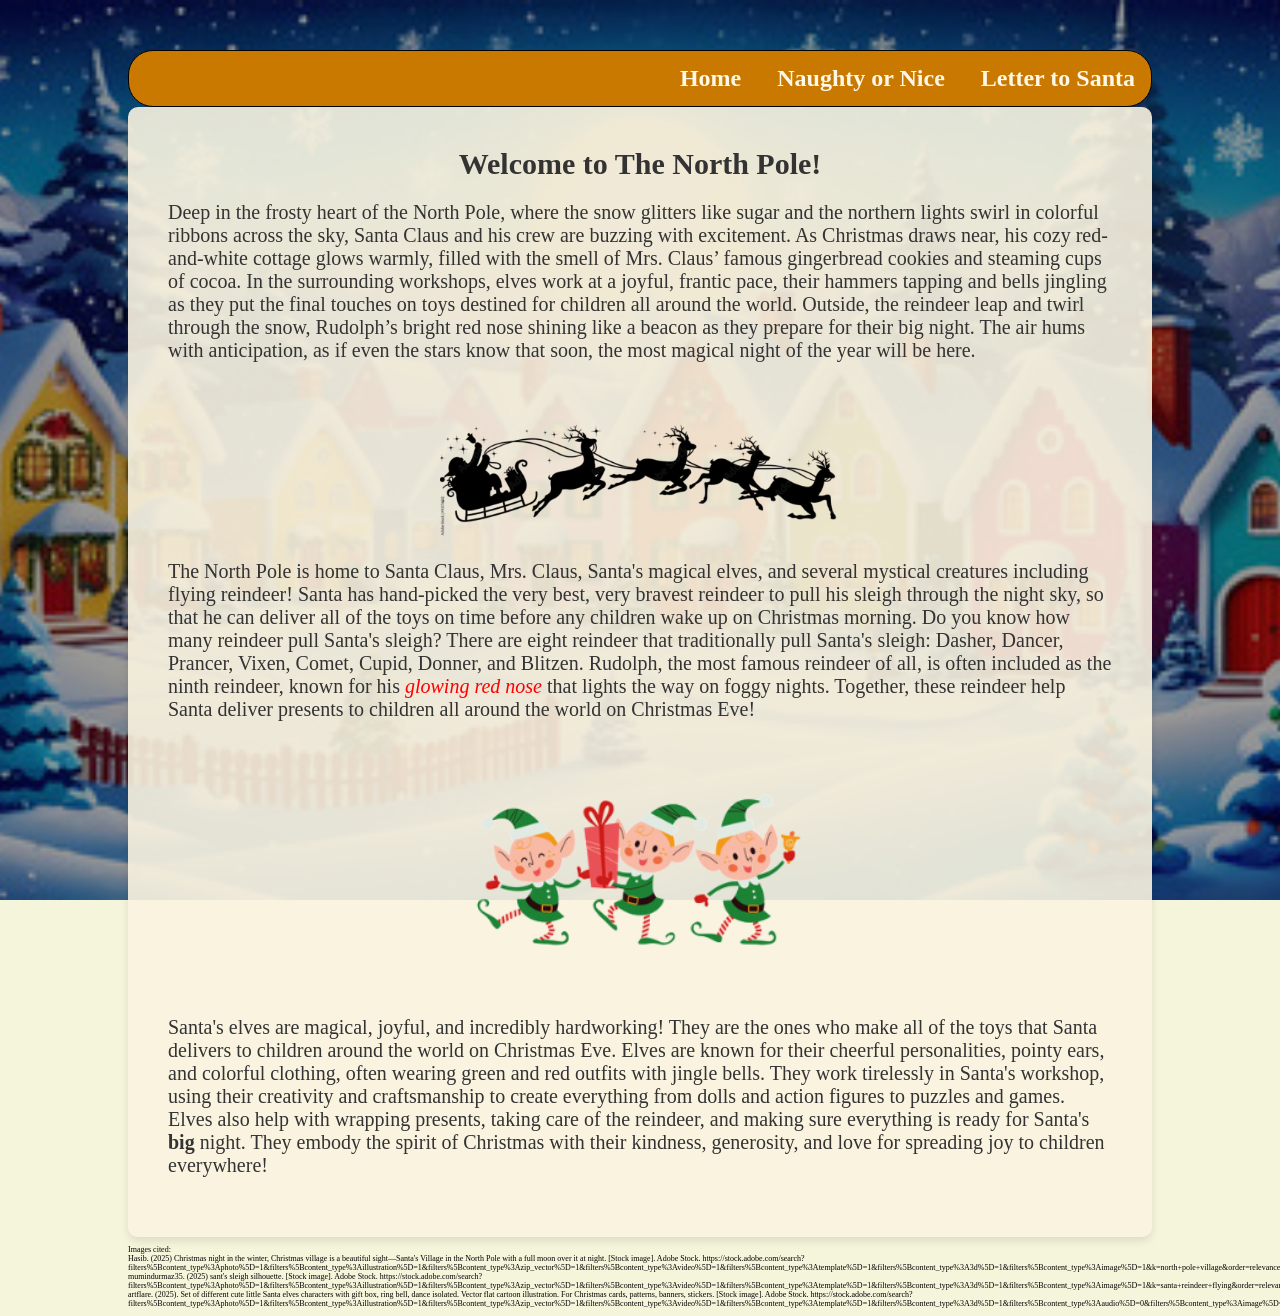
<file: index.html>
<!DOCTYPE html>
<html lang="en">

<head>
    <meta charset="UTF-8">
    <meta name="viewport" content="width=device-width, initial-scale=1.0">
    <title>The North Pole</title>
    <link rel="stylesheet" href="styles.css">
</head>
<body class="body">
    <header>
        <nav class="nav-container">
            <ul>
                <li><a href="index.html">Home</a></li>
                <li><a href="Naughty_or_Nice.html">Naughty or Nice</a></li>
                <li><a href="Letter_to_Santa.html">Letter to Santa</a></li>
            </ul>
        </nav>
    </header>

<main id="main-content">
    <h2 class="intro">Welcome to The North Pole!</h2>
    <h3></h3>
    <p class="p">Deep in the frosty heart of the North Pole, where the snow glitters like sugar and the northern lights swirl in colorful ribbons across the sky, 
        Santa Claus and his crew are buzzing with excitement. As Christmas draws near, his cozy red-and-white cottage glows warmly, 
        filled with the smell of Mrs. Claus’ famous gingerbread cookies and steaming cups of cocoa. 
        In the surrounding workshops, elves work at a joyful, frantic pace, their hammers tapping and bells jingling as they put the final touches on toys destined for children all around the world. 
        Outside, the reindeer leap and twirl through the snow, Rudolph’s bright red nose shining like a beacon as they prepare for their big night. 
        The air hums with anticipation, as if even the stars know that soon, the most magical night of the year will be here.</p>
    <img src="images/reindeer.png" alt="Reindeer" class="reindeer-img">
    <div></div>
    <p class="p">
        The North Pole is home to Santa Claus, Mrs. Claus, Santa's magical elves, and several mystical creatures including flying reindeer! Santa has hand-picked the very best, very bravest reindeer to pull his sleigh through the night sky, so that he can deliver all of the toys on time before any children wake up on Christmas morning.
        Do you know how many reindeer pull Santa's sleigh?
        There are eight reindeer that traditionally pull Santa's sleigh: Dasher, Dancer, Prancer, Vixen, Comet, Cupid, Donner, and Blitzen.
        Rudolph, the most famous reindeer of all, is often included as the ninth reindeer, known for his <span class="rudolph"><i>glowing red nose</i> </span>that lights the way on foggy nights.
        Together, these reindeer help Santa deliver presents to children all around the world on Christmas Eve!

    </p>
    <div></div>
    <img src="images/elves.jpg" alt="Elves" class="elves-img">
    <div></div>
    <p class="p">
        Santa's elves are magical, joyful, and incredibly hardworking! They are the ones who make all of the toys that Santa delivers to children around the world on Christmas Eve. 
        Elves are known for their cheerful personalities, pointy ears, and colorful clothing, often wearing green and red outfits with jingle bells.
        They work tirelessly in Santa's workshop, using their creativity and craftsmanship to create everything from dolls and action figures to puzzles and games.
        Elves also help with wrapping presents, taking care of the reindeer, and making sure everything is ready for Santa's <b>big</b> night.
        They embody the spirit of Christmas with their kindness, generosity, and love for spreading joy to children everywhere!
    </p>
</body>
</main>
<footer>
    <p class="footer-text">Images cited:<br>
        Hasib. (2025) Christmas night in the winter, Christmas village is a beautiful sight—Santa's Village in the North Pole with a full moon over it at night. [Stock image]. Adobe Stock. https://stock.adobe.com/search?filters%5Bcontent_type%3Aphoto%5D=1&filters%5Bcontent_type%3Aillustration%5D=1&filters%5Bcontent_type%3Azip_vector%5D=1&filters%5Bcontent_type%3Avideo%5D=1&filters%5Bcontent_type%3Atemplate%5D=1&filters%5Bcontent_type%3A3d%5D=1&filters%5Bcontent_type%3Aimage%5D=1&k=north+pole+village&order=relevance&limit=100&search_page=1&search_type=usertyped&acp=&aco=north+pole+village&get_facets=0&asset_id=1009588802<br>
        mumindurmaz35. (2025) sant's sleigh silhouette. [Stock image]. Adobe Stock. https://stock.adobe.com/search?filters%5Bcontent_type%3Aphoto%5D=1&filters%5Bcontent_type%3Aillustration%5D=1&filters%5Bcontent_type%3Azip_vector%5D=1&filters%5Bcontent_type%3Avideo%5D=1&filters%5Bcontent_type%3Atemplate%5D=1&filters%5Bcontent_type%3A3d%5D=1&filters%5Bcontent_type%3Aimage%5D=1&k=santa+reindeer+flying&order=relevance&limit=100&search_page=1&search_type=usertyped&acp=&aco=santa+reindeer+flying&get_facets=0&asset_id=93176012<br> 
        artflare. (2025). Set of different cute little Santa elves characters with gift box, ring bell, dance isolated. Vector flat cartoon illustration. For Christmas cards, patterns, banners, stickers. [Stock image]. Adobe Stock. https://stock.adobe.com/search?filters%5Bcontent_type%3Aphoto%5D=1&filters%5Bcontent_type%3Aillustration%5D=1&filters%5Bcontent_type%3Azip_vector%5D=1&filters%5Bcontent_type%3Avideo%5D=1&filters%5Bcontent_type%3Atemplate%5D=1&filters%5Bcontent_type%3A3d%5D=1&filters%5Bcontent_type%3Aaudio%5D=0&filters%5Bcontent_type%3Aimage%5D=1&filters%5Binclude_stock_enterprise%5D=0&filters%5Bis_editorial%5D=0&k=elves+santa&order=relevance&search_page=1&search_type=usertyped&acp=&aco=elves+santa&get_facets=0&asset_id=446251961<br>
     </p>
</footer>
</html>
</file>
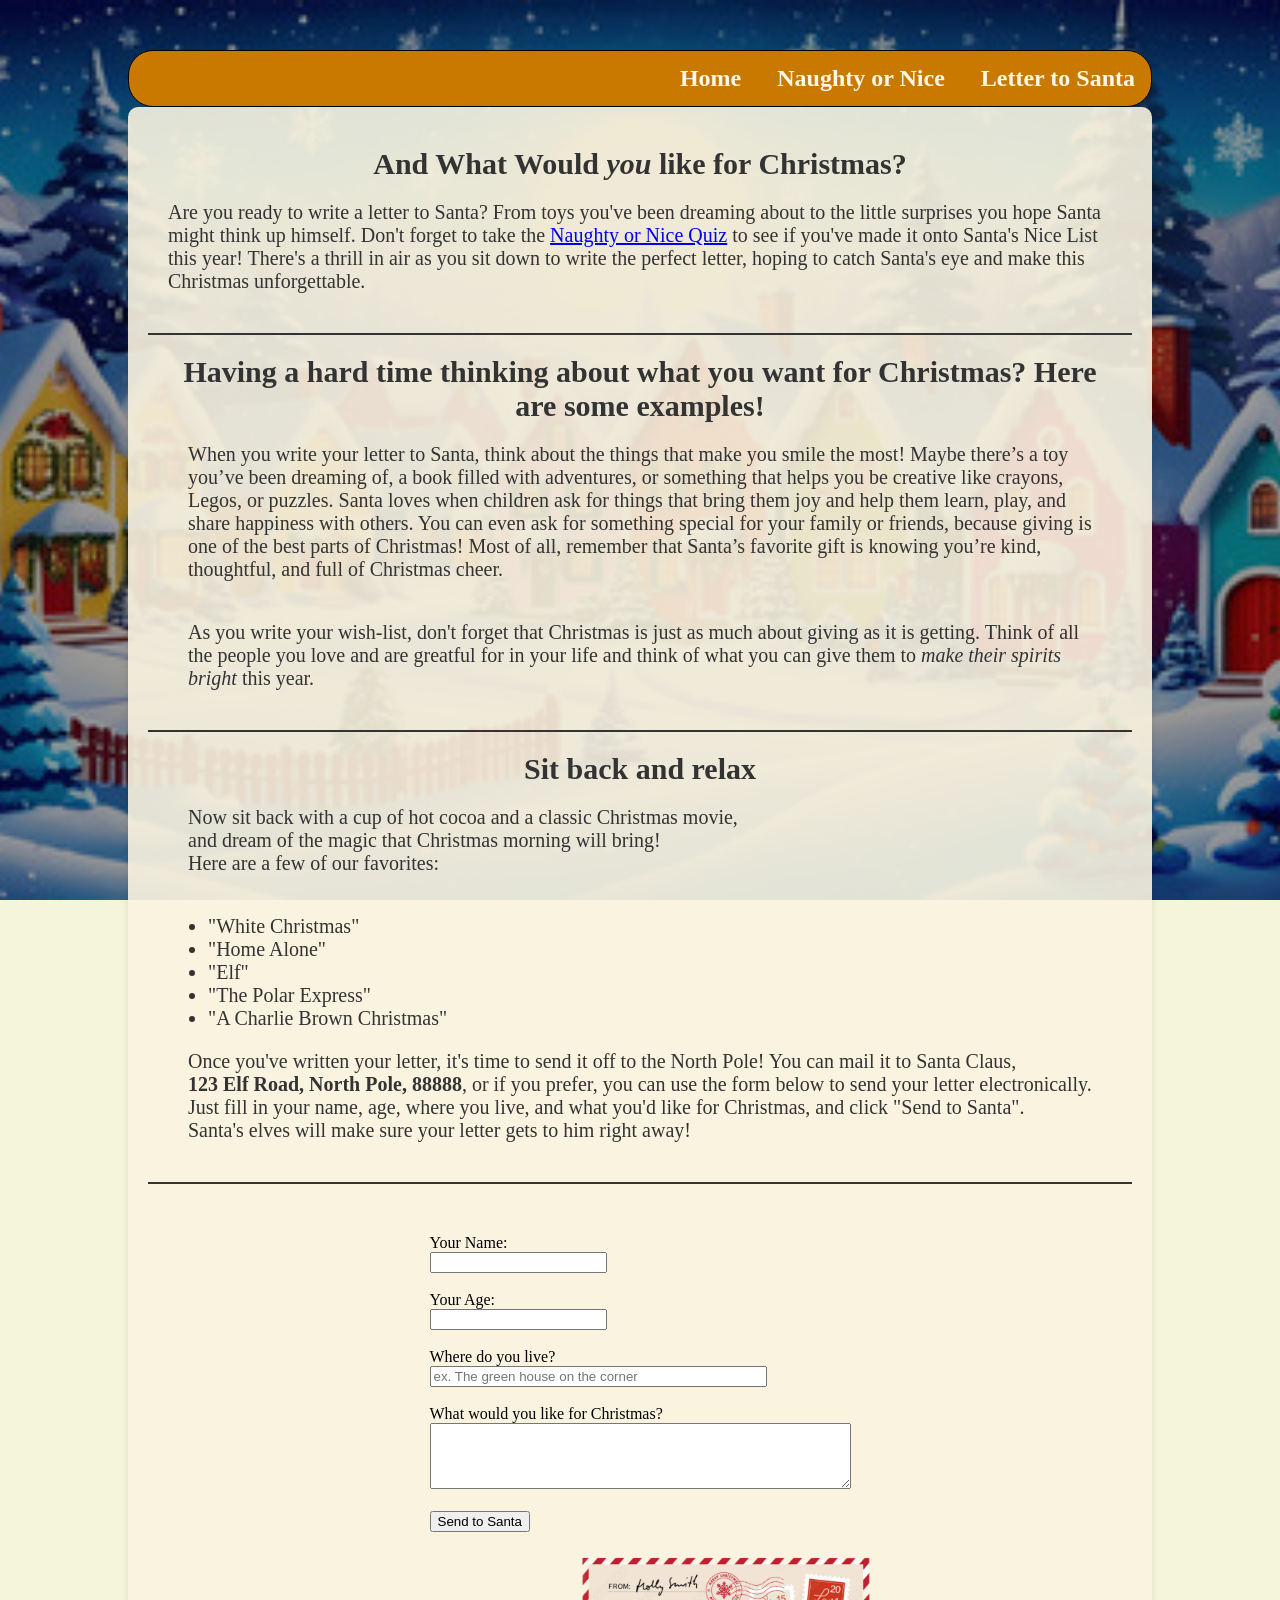
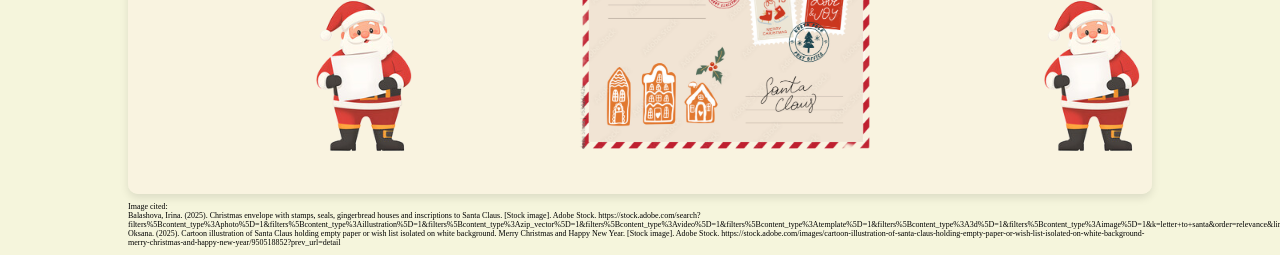
<file: Letter_to_Santa.html>
<!DOCTYPE html>
<html lang="en">

<head>
    <meta charset="UTF-8">
    <meta name="viewport" content="width=device-width, initial-scale=1.0">
    <title>Letter to Santa Page</title>
    <link rel="stylesheet" href="styles.css">
</head>

<body class="body">
    <header>
        <nav>
            <ul>
                <li><a href="index.html">Home</a></li>
                <li><a href="Naughty_or_Nice.html">Naughty or Nice</a></li>
                <li><a href="Letter_to_Santa.html">Letter to Santa</a></li>
            </ul>
        </nav>
    </header>
    <main id="main-content">
    
    <h2 class="intro">And What Would <i>you</i> like for Christmas?</h2>
    <p class="p">Are you ready to write a letter to Santa? From toys you've been dreaming about to the little surprises you hope Santa might think up himself.
        Don't forget to take the <a href="Naughty_or_Nice.html">Naughty or Nice Quiz</a> to see if you've made it onto Santa's Nice List this year! 
        There's a thrill in air as you sit down to write the perfect letter, hoping to catch Santa's eye and make this Christmas unforgettable. 
    </p>
    
        <section role="separator">

    <div class="p">
        <h2 class="intro">
          Having a hard time thinking about what you want for Christmas? Here are some examples!<br>
       </h2>    
        <p class="p">
          When you write your letter to Santa, think about the things that make you smile the most! Maybe there’s a toy you’ve been dreaming of, a book filled with adventures, or something that helps you be creative like crayons, Legos, or puzzles. Santa loves when children ask for things that bring them joy and help them learn, play, and share happiness with others. You can even ask for something special for your family or friends, because giving is one of the best parts of Christmas! Most of all, remember that Santa’s favorite gift is knowing you’re kind, thoughtful, and full of Christmas cheer.           
        </p>
        <p class="p">    
          As you write your wish-list, don't forget that Christmas is just as much about giving as it is getting. Think of all the people you love and are greatful for in your life and think of what you can give them to <i>make their spirits bright</i> this year.
        </p>
    </div>
        </section>
        <section role="separator">

  <div class="p">
    <h2 class="intro">Sit back and relax</h2>
    <p class="p">Now sit back with a cup of hot cocoa and a classic Christmas movie,<br> 
    and dream of the magic that Christmas morning will bring!<br>
    Here are a few of our favorites:
    </p>
      <ul>
        <li>"White Christmas"</li>
        <li>"Home Alone"</li>
        <li>"Elf"</li>
        <li>"The Polar Express"</li>
        <li>"A Charlie Brown Christmas"</li>
      </ul>
    <p class="p">    
      Once you've written your letter, it's time to send it off to the North Pole! You can mail it to Santa Claus, <br>
      <b>123 Elf Road, North Pole, 88888</b>, or if you prefer, you can use the form below to send your letter electronically. <br>
      Just fill in your name, age, where you live, and what you'd like for Christmas, and click "Send to Santa".<br>
      Santa's elves will make sure your letter gets to him right away!
    </p>
  </div>
  </section>

  <section role="separator">

  <div class="center-form">
    <form id="santaForm" method="post" action="https://www.w3schools.com/action_page.php">
        <label for="name">Your Name:</label><br>
        <input type="text" id="name" name="name" required><br><br>

        <label for="age">Your Age:</label><br>
        <input type="text" id="age" name="age" required><br><br>

        <label for="home">Where do you live?</label><br>
        <input type="text" id="home" name="home" placeholder="ex. The green house on the corner" size="40" required><br><br>

        <label for="wishes">What would you like for Christmas?</label><br>
        <textarea id="wishes" name="wishes" rows="4" cols="50" required></textarea><br><br>

        <button type="submit">Send to Santa</button>
    </form>
    <div id="confirmation" style="display:none; margin-top:15px;">
        <!-- Confirmation message will appear here -->
      <script>
          const form = document.getElementById('santaForm');
          const confirmation = document.getElementById('confirmation');

          form.addEventListener('submit', () => {
            // Just show confirmation, no preventDefault
            confirmation.style.display = 'block';
            confirmation.textContent = "Sending your letter to Santa...";
            // The browser will continue with the redirect automatically
          });
      </script>
    </div> 
  </div>  

</section>

  <div style="display:flex; justify-content:center;">
  </div>
  <div class="img-row" style="display:flex; justify-content:space-between; align-items:center;">
    <img src="images/santa_letter.jpg" alt="santa letter" class="santa-img">
    <img src="images/letter_to_santa.jpg" alt="letter to santa" class="letter-img">
    <img src="images/santa_letter.jpg" alt="santa letter" class="santa-img">
  </div>
</body>
</main>
<footer>
    <p class="footer-text">Image cited:<br>
        Balashova, Irina. (2025). Christmas envelope with stamps, seals, gingerbread houses and inscriptions to Santa Claus. [Stock image]. Adobe Stock. https://stock.adobe.com/search?filters%5Bcontent_type%3Aphoto%5D=1&filters%5Bcontent_type%3Aillustration%5D=1&filters%5Bcontent_type%3Azip_vector%5D=1&filters%5Bcontent_type%3Avideo%5D=1&filters%5Bcontent_type%3Atemplate%5D=1&filters%5Bcontent_type%3A3d%5D=1&filters%5Bcontent_type%3Aimage%5D=1&k=letter+to+santa&order=relevance&limit=100&search_page=1&search_type=usertyped&acp=&aco=letter+to+santa&get_facets=0&asset_id=534247425<br>
        Oksana. (2025). Cartoon illustration of Santa Claus holding empty paper or wish list isolated on white background. Merry Christmas and Happy New Year. [Stock image]. Adobe Stock. https://stock.adobe.com/images/cartoon-illustration-of-santa-claus-holding-empty-paper-or-wish-list-isolated-on-white-background-merry-christmas-and-happy-new-year/950518852?prev_url=detail
    </p>
</footer>
</html>
</file>
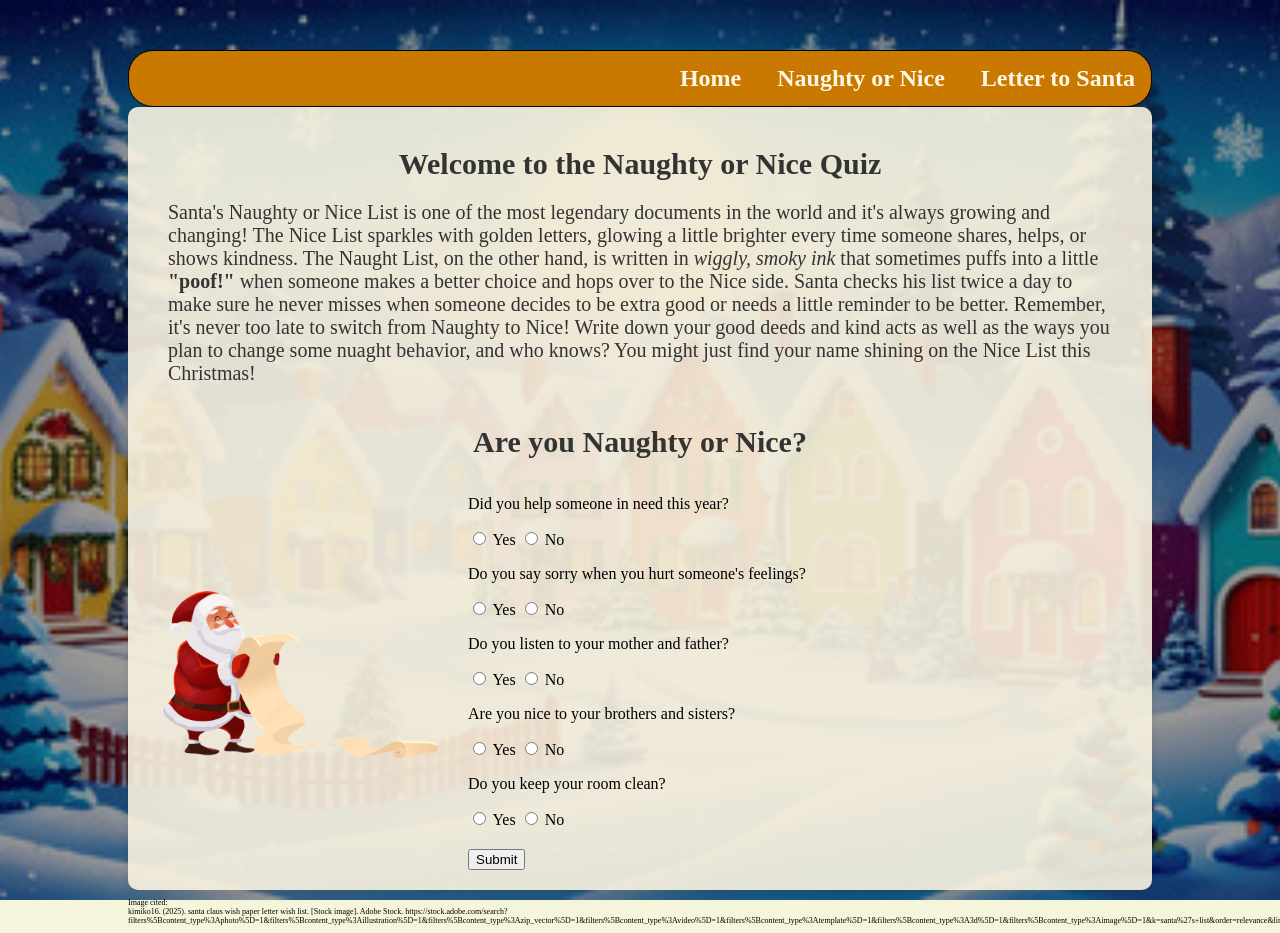
<file: Naughty_or_Nice.html>
<!DOCTYPE html>
<html lang="en">

<head>
    <meta charset="UTF-8">
    <meta name="viewport" content="width=device-width, initial-scale=1.0">
    <title>Naughty or Nice Page</title>
    <link rel="stylesheet" href="styles.css">
</head>
<body class="body">
    <header>
        <nav>
            <ul>
                <li><a href="index.html">Home</a></li>
                <li><a href="Naughty_or_Nice.html">Naughty or Nice</a></li>
                <li><a href="Letter_to_Santa.html">Letter to Santa</a></li>
            </ul>
        </nav>

    </header>
    <main id="main-content">
    <h2 class="intro">Welcome to the Naughty or Nice Quiz</h2>
    <p class="p">Santa's Naughty or Nice List is one of the most legendary documents in the world and it's always growing and changing!
        The Nice List sparkles with golden letters, glowing a little brighter every time someone shares, helps, or shows kindness.
        The Naught List, on the other hand, is written in <i>wiggly, smoky ink</i> that sometimes puffs into a little <b>"poof!"</b> when someone makes a better choice and hops over to the Nice side.
        Santa checks his list twice a day to make sure he never misses when someone decides to be extra good or needs a little reminder to be better.
        Remember, it's never too late to switch from Naughty to Nice!
        Write down your good deeds and kind acts as well as the ways you plan to change some nuaght behavior, and who knows? 
        You might just find your name shining on the Nice List this Christmas! 
    </p>
        <h2 class="intro">Are you Naughty or Nice?</h2>
<div class="container">
    <img src="images/list.jpg" alt="Sant's List" class="list-img">
    <div class="quiz-layout">
        <div class="quiz">    
            <form id="quizForm">
                <p>Did you help someone in need this year?</p>
                <label><input type="radio" name="q1" value="yes"> Yes</label>
                <label><input type="radio" name="q1" value="no"> No</label>

                <p>Do you say sorry when you hurt someone's feelings?</p>
                <label><input type="radio" name="q2" value="yes"> Yes</label>
                <label><input type="radio" name="q2" value="no"> No</label>

                <p>Do you listen to your mother and father?</p>
                <label><input type="radio" name="q3" value="yes"> Yes</label>
                <label><input type="radio" name="q3" value="no"> No</label>

                <p>Are you nice to your brothers and sisters?</p>
                <label><input type="radio" name="q4" value="yes"> Yes</label>
                <label><input type="radio" name="q4" value="no"> No</label>

                <p>Do you keep your room clean?</p>
                <label><input type="radio" name="q5" value="yes"> Yes</label>
                <label><input type="radio" name="q5" value="no"> No</label>
                
                <div></div>

                <button id="submit" type="submit">Submit</button>
            </form>
            
        </div> 

        <div id="result"></div>
    </div>    
        <script>
        document.getElementById('quizForm').onsubmit = function(e) {
        e.preventDefault();
        const q1 = document.querySelector('input[name="q1"]:checked')?.value;
        const q2 = document.querySelector('input[name="q2"]:checked')?.value;
        const q3 = document.querySelector('input[name="q3"]:checked')?.value;
        const q4 = document.querySelector('input[name="q4"]:checked')?.value;
        const q5 = document.querySelector('input[name="q5"]:checked')?.value;

        let score = 0;
        if (q1 === 'yes') score++;
        if (q2 === 'yes') score++;
        if (q3 === 'yes') score++;
        if (q4 === 'yes') score++;
        if (q5 === 'yes') score++;
        document.getElementById('result').innerHTML = score >= 3 ? "Nice!<br> The elves aren't Santa's only helpers this year!<br></br>Being on the Nice List is one of the greatest honors anybody could have. Santa is busy year-round making toys for all of God's children. If your name is on the Nice List, that means the joy of Christmas lives within you, and that you are one of Santa's best helpers.<br> Your smiling face and good deeds uplift those around you.<br></br>Keep up the good work and remember...<br> if you make a mistake, a warm hug can go a long way to make ammends.<br> Merry Christmas!" : "Naughty... That's okay!<br></br>Nobody is perfect and there are so many opportunies around you to get back Santa's Nice List. Think of what you can do differently or who you could make smile today and never give up!<br></br>Christmas is all about finding the good in people and in yourself. Acts of service, kind words, and being the kind of person that Santa can count on will uplift those around you and make the world a better place.<br></br>Remember, Santa is always watching and it's never too late to change your ways.<br> Merry Christmas!";
        };
        </script>

</div>

</body>
</main>
<footer>
    <p class="footer-text">Image cited:<br>
        kimiko16. (2025). santa claus wish paper letter wish list. [Stock image]. Adobe Stock. https://stock.adobe.com/search?filters%5Bcontent_type%3Aphoto%5D=1&filters%5Bcontent_type%3Aillustration%5D=1&filters%5Bcontent_type%3Azip_vector%5D=1&filters%5Bcontent_type%3Avideo%5D=1&filters%5Bcontent_type%3Atemplate%5D=1&filters%5Bcontent_type%3A3d%5D=1&filters%5Bcontent_type%3Aimage%5D=1&k=santa%27s+list&order=relevance&limit=100&search_page=1&search_type=usertyped&acp=&aco=santa%27s+list&get_facets=0&asset_id=73857780
    </p>
</footer>    
        </html>
</file>
<file: styles.css>
body {
    width: 80%;
    margin: 0 auto;
}
#main-content {
    width: auto;
    margin: auto;
    align-items: center;
}
nav {
    background: #ca7900;
    border: 1px solid black;
    border-radius: 25px;
    display: flex;
    justify-content: flex-end;
    margin-top: 50px;
    overflow: hidden;
}
nav > ul {
    list-style-type: none;
    margin: 0;
}
nav > ul > li {
    color: #FFF8E7;
    display: inline-block;
}
nav > ul > li:hover {
    background-color: white;
    color: green;
    cursor: pointer;
}

nav > ul > li > a {
    text-decoration: none;
    display: block;
    width: 100%;
    height: 100%;
    font-size: 24px;
    color: inherit;
    padding: 14px 16px;
    font-weight: bold;
}
/*Index Page*/
/*Index Page*/
.body {
    background-image: url(images/village_2.jpg);
    background-size: cover;
    background-position: center;
    background-repeat: none;
    background-attachment: fixed;
    background-color:beige;
}
#main-content {
    background-color: #FAF3E0E6; /* Semi-transparent white */
    padding: 20px;
    border-radius: 10px;
    box-shadow: 0 4px 8px rgba(0, 0, 0, 0.1);
}
.body::before {
    content: "";
    position: fixed;
    top: 0;
    left: 0;
    width: 100%;
    height: 100%;
    background: rgba(0, 0, 0, 0.4);
    z-index: -1;
}

.intro {
    text-align: center;
    font-family: 'comic sans MS';
    font-size: 30px;
    color: #333333;
    margin-top: 20px;
    margin-bottom: 20px;
}
.p {
    text-align: left;
    font-family: 'comic sans MS';
    font-size: 20px;
    color: #333333;
    margin-left: 20px;
    margin-right: 20px;
    margin-bottom: 40px;
}
@keyframes pulse {
    0%, 100% {
        text-shadow:
            0 0 4px red,
            0 0 8px red,
            0 0 12px red,
            0 0 15px red;
    }
    50% {
        text-shadow:
            0 0 15px red,
            0 0 23px red,
            0 0 30px red,
            0 0 40px red;
    }
}
.rudolph {
    color: red;
    animation: pulse 3s infinite alternate;
}
.reindeer-img {
  width: 400px;
  height: auto;
  display: block;
  margin-left: auto;
  margin-right: auto;
}
.elves-img {
  width: 400px;
  height: auto;
  display: block;
  margin-left: auto;
  margin-right: auto;
}
/*Naughty or Nice Page*/
/*Naughty or Nice Page*/

.list-img {
  width: 300px;
  margin-right: 20px;
  height:auto;
}
.quiz-layout {
  display: flex;
  align-items: flex-start;
  gap: 40px;
}
.quiz {
  flex: 0 0 auto;
}
#submit { 
    margin-top: 20px;
}
#result {
    flex: 1;
    text-align: left;
    min-height: 1.5em;
    font-family: 'comic sans MS';
    font-size: 20px;
    color: #b22222;
}

/*Letter to Santa Page*/
/*Letter to Santa Page*/

section[role="separator"] {
    border-top: 2px solid #333333; /* charcoal line */
    margin: 20px 0; /* Space above and below the line */
    width: 100%;
}
.center-form {
  display: flex;
  flex-direction: column;
  align-items: center;
  justify-content: center;
  margin: 0 auto;
  margin-bottom: 10px; /* Restore previous space below form */
  padding-top: 50px; /* Add space above the form */
}
.letter-img {
    width: 300px;
    height: auto;
    float: right;
    margin-left: 20px;
    margin-top: -20px;
}
.santa-img {
    width: 500px;
    height: auto;
    float: left;
    margin-left: 20px;
    margin-top: 30px;
}
.container {
  display: flex;
  align-items: center; /* Vertically centers items */
}
footer {
    text-align: left;
    font-size: 8px;
}
</file>
